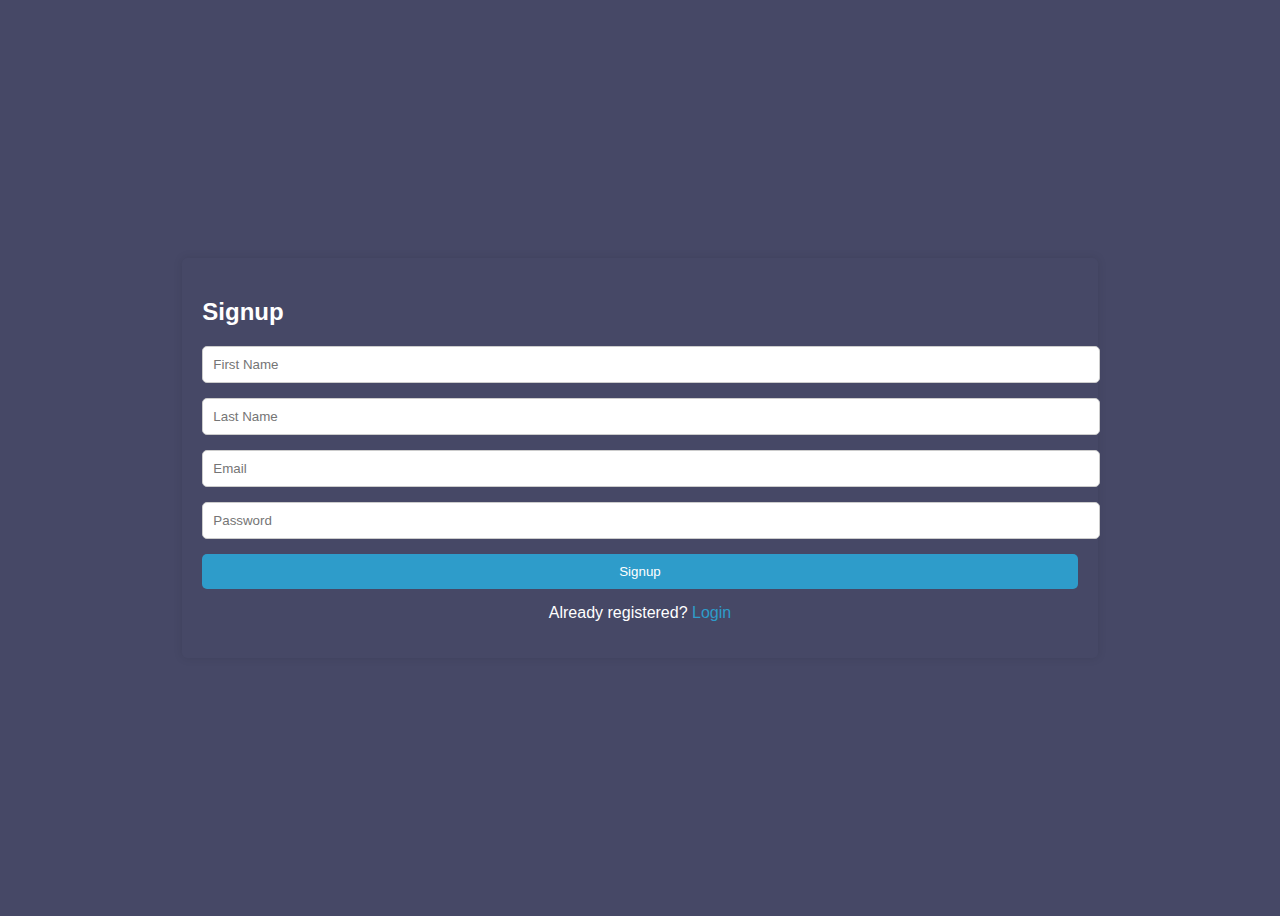
<file: page.html>
<!DOCTYPE html>
<html lang="en">
<head>
  <meta charset="UTF-8">
  <meta name="viewport" content="width=device-width, initial-scale=1.0">
  <title>Login/Signup Page</title>
  <link rel="stylesheet" href="style_login.css">
</head>
<body>
  <div class="container">
    <form id="signupForm" class="form">
      <h2>Signup</h2>
      <input type="text" placeholder="First Name" required>
      <input type="text" placeholder="Last Name" required>
      <input type="email" placeholder="Email" required>
      <input type="password" placeholder="Password" required>
      <button type="submit">Signup</button>
      <p class="message">Already registered? <a href="#" id="loginLink">Login</a></p>
    </form>
    <form id="loginForm" class="form" style="display: none;">
      <h2>Login</h2>
      <input type="email" placeholder="Email" required>
      <input type="password" placeholder="Password" required>
      <button type="submit">Login</button>
      <p class="message">Not registered? <a href="#" id="signupLink">Create an account</a></p>
    </form>
  </div>
  <script src="script_login.js"></script>
</body>
</html>
</file>
<file: style_login.css>
:root{           /* shob color code k ekta name diye rakhlam*/
    --bg-color: #25274D;
    --second-bg-color: #464866;
    --text-color: white;
    --main-color: #2E9CCA;
    --extra-color: #29648A;
}
body {
    font-family: Arial, sans-serif;
    background-color: var(--second-bg-color);
  }
  
  .container {
    display: flex;
    justify-content: center;
    align-items: center;
    height: 100vh;
  }
  
  .form {
    background: var(--second-bg-color);
    padding: 20px;
    border-radius: 5px;
    box-shadow: 0 0 10px rgba(0, 0, 0, 0.1);
  }
  
  form h2 {
    margin-bottom: 20px;
    color: var(--text-color);
  }
  
  input[type="text"],
  input[type="email"],
  input[type="password"] {
    width: 100%;
    padding: 10px;
    margin-bottom: 15px;
    border: 1px solid #ccc;
    border-radius: 5px;
    color: var(--extra-color);
  }
  
  button {
    width: 100%;
    padding: 10px;
    background-color: var(--main-color);
    color: #fff;
    border: none;
    border-radius: 5px;
    cursor: pointer;
  }
  
  button:hover {
    background-color: var(--text-color);
  }
  
  .message {
    margin-top: 15px;
    text-align: center;
  }
  
  .message a {
    color: var(--main-color);
    text-decoration: none;
  }
  p{
    color: var(--text-color);
  }
  
  .message a:hover {
    text-decoration: underline;
  }
</file>
